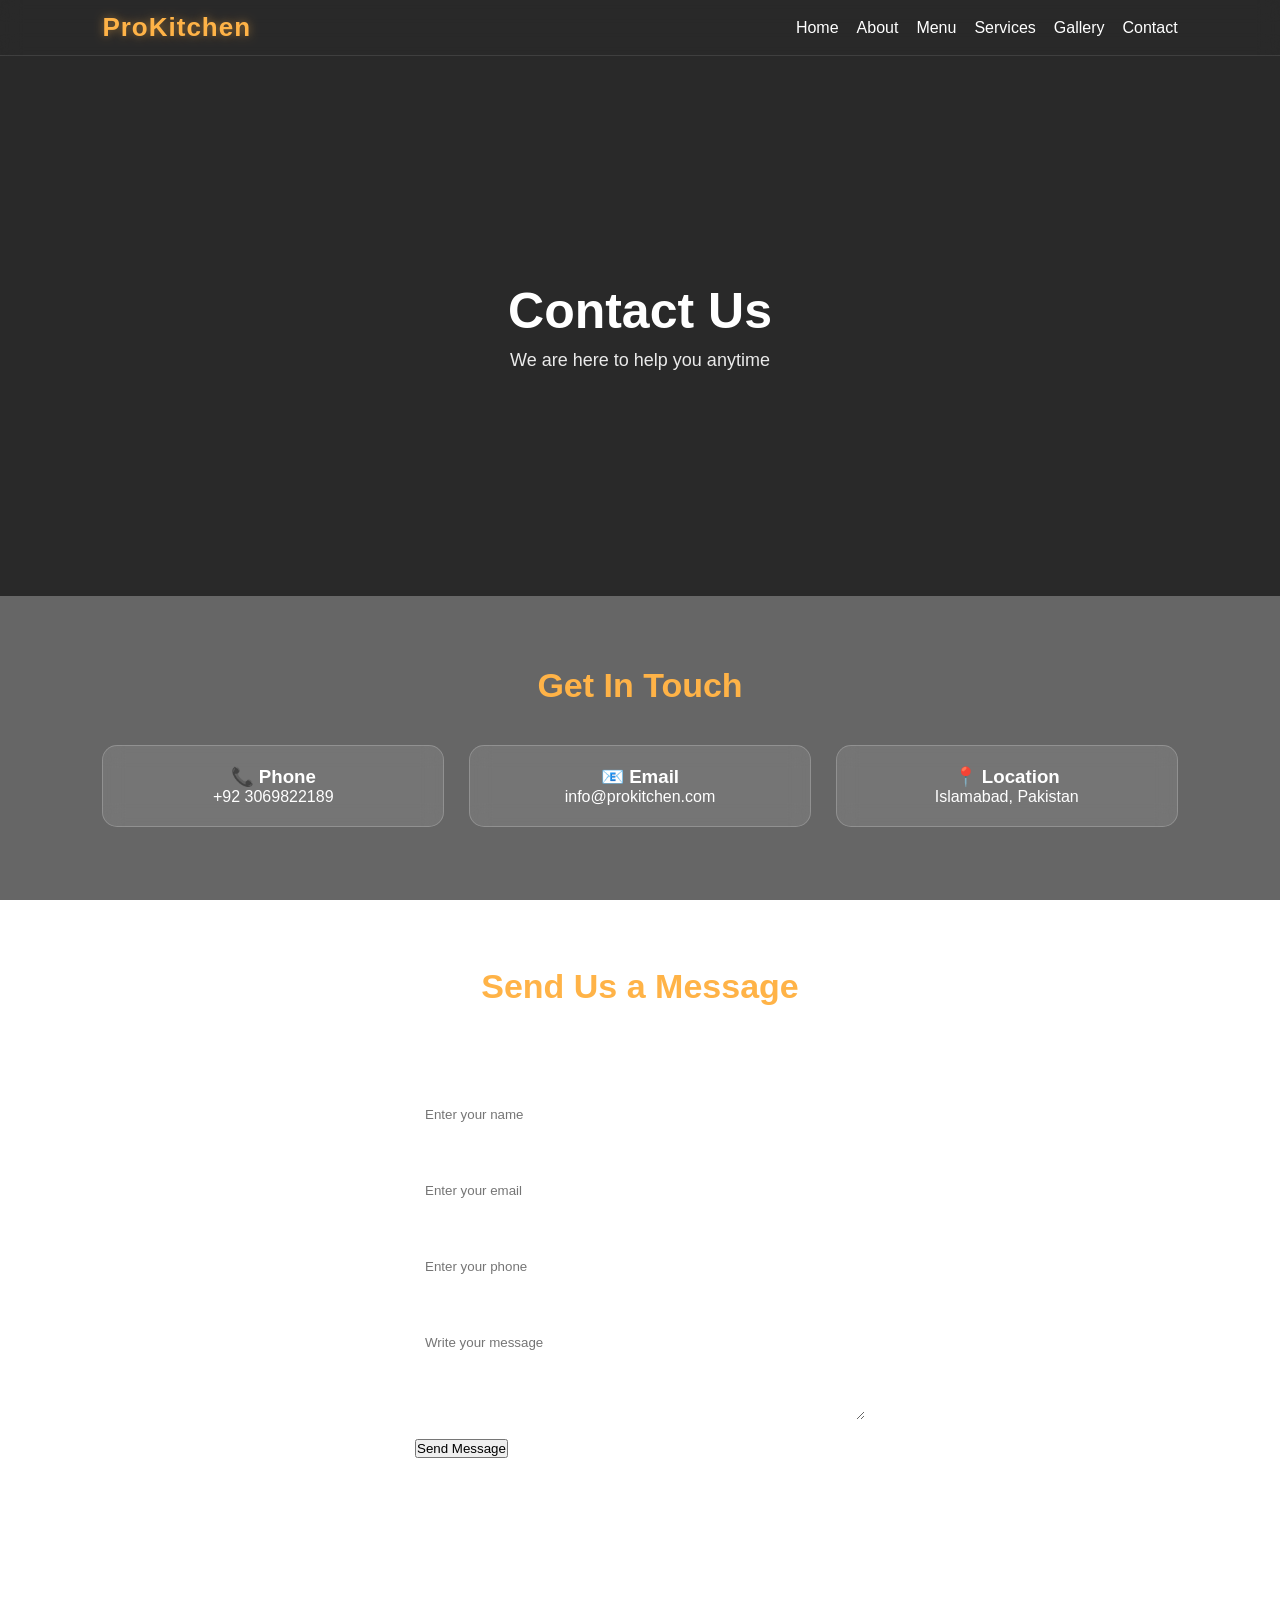
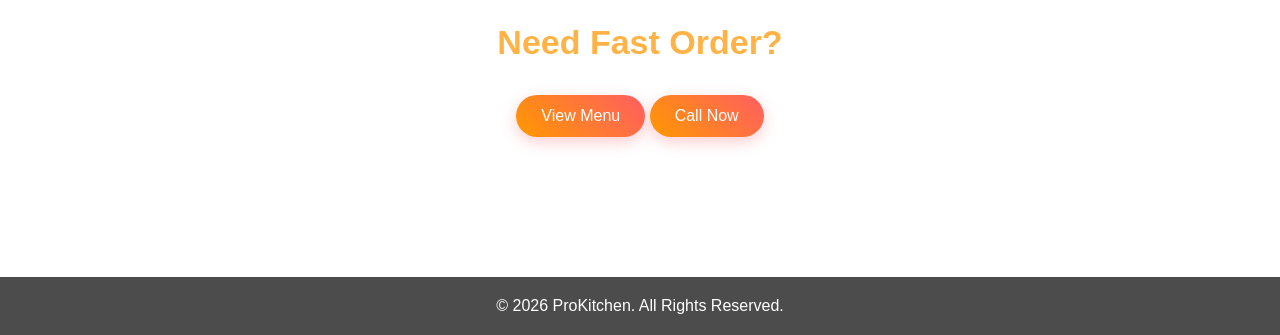
<file: contact.html>
<!DOCTYPE html>
<html lang="en">
<head>
    <meta charset="UTF-8">
    <meta name="viewport" content="width=device-width, initial-scale=1.0">
    <title>ProKitchen | Contact</title>

    <link rel="stylesheet" href="style.css">
</head>

<body>

<!-- ================= HEADER ================= -->
<header>
    <h1>ProKitchen</h1>

    <div class="menu-toggle" onclick="toggleMenu()">☰</div>

    <nav id="nav">
        <ul>
            <li><a href="index.html">Home</a></li>
            <li><a href="about.html">About</a></li>
            <li><a href="menu.html">Menu</a></li>
            <li><a href="services.html">Services</a></li>
            <li><a href="gallery.html">Gallery</a></li>
            <li><a href="contact.html">Contact</a></li>
        </ul>
    </nav>
</header>

<!-- ================= HERO ================= -->
<section class="hero" style="height:60vh;">
    <div>
        <h1>Contact Us</h1>
        <p>We are here to help you anytime</p>
    </div>
</section>

<!-- ================= CONTACT INFO ================= -->
<section>
    <div class="section-title">
        <h2>Get In Touch</h2>
    </div>

    <div class="cards">

        <div class="card">
            <h3>📞 Phone</h3>
            <p>+92 3069822189</p>
        </div>

        <div class="card">
            <h3>📧 Email</h3>
            <p>info@prokitchen.com</p>
        </div>

        <div class="card">
            <h3>📍 Location</h3>
            <p>Islamabad, Pakistan</p>
        </div>

    </div>
</section>

<!-- ================= CONTACT FORM ================= -->
<section>
    <div class="section-title">
        <h2>Send Us a Message</h2>
    </div>

    <form>
        <label>Name</label>
        <input type="text" placeholder="Enter your name" required> 
        <label>Email</label>
        <input type="email" placeholder="Enter your email" required>

        <label>Phone</label>
        <input type="text" placeholder="Enter your phone">

        <label>Message</label>
        <textarea rows="5" placeholder="Write your message" required></textarea>

        <button type="submit">Send Message</button>
    </form>
</section>

<!-- ================= MAP ================= 
<section>
    <div class="section-title">
        <h2>Find Us</h2>
    </div>

    <div style="padding:0 
            width="100%" 
            height="350" 
            style="border:0; border-radius:10px;" 
            allowfullscreen="" 
            loading="lazy">
        </iframe>
    </div>
</section>

<!-- ================= CTA ================= -->
<section>
    <div class="section-title">
        <h2>Need Fast Order?</h2>
        <p>Check our menu or call us directly</p>

        <a href="menu.html" class="btn">View Menu</a>
        <a href="tel:+923069822189" class="btn">Call Now</a>
    </div>
</section>

<!-- ================= FOOTER ================= -->
<footer>
    <p>&copy; 2026 ProKitchen. All Rights Reserved.</p>
</footer>

<!-- ================= JS ================= -->
<script>
function toggleMenu(){
    document.getElementById("nav").classList.toggle("active");
}
</script>

</body>
</html>
</file>
<file: style.css>
/* =========================
   PROKITCHEN ANIMATED STYLE
========================= */

*{
    margin:0;
    padding:0;
    box-sizing:border-box;
    font-family: 'Segoe UI', sans-serif;
}

/* =========================
   BACKGROUND (IMAGE + OVERLAY)
========================= */

body{
    background:
        linear-gradient(rgba(0,0,0,0.6), rgba(0,0,0,0.6)),
        url('https://images.unsplash.com/photo-1555992336-03a23c4b20b0');
    background-size:cover;
    background-attachment:fixed;
    color:#fff;
}

/* =========================
   NAVBAR (GLASS + ANIMATED)
========================= */

header{
    position:sticky;
    top:0;
    width:100%;
    padding:12px 8%;
    display:flex;
    justify-content:space-between;
    align-items:center;
    background:rgba(0,0,0,0.6);
    backdrop-filter:blur(10px);
    border-bottom:1px solid rgba(255,255,255,0.1);
    z-index:1000;
    animation:slideDown 0.8s ease;
}

@keyframes slideDown{
    from{transform:translateY(-100%); opacity:0;}
    to{transform:translateY(0); opacity:1;}
}

/* LOGO */
header h1{
    font-size:26px;
    color:#ffb347;
    letter-spacing:1px;
    text-shadow:0 0 10px rgba(255,179,71,0.5);
}

/* NAV LINKS */
nav ul{
    display:flex;
    list-style:none;
    gap:18px;
}

nav ul li a{
    text-decoration:none;
    color:#fff;
    font-weight:500;
    position:relative;
    transition:0.3s;
}

/* underline animation */
nav ul li a::after{
    content:'';
    position:absolute;
    left:0;
    bottom:-5px;
    width:0%;
    height:2px;
    background:#ffb347;
    transition:0.3s;
}

nav ul li a:hover{
    color:#ffb347;
    transform:scale(1.05);
}

nav ul li a:hover::after{
    width:100%;
}

/* =========================
   HAMBURGER MENU
========================= */

.menu-toggle{
    display:none;
    font-size:30px;
    color:#fff;
    cursor:pointer;
}

/* =========================
   HERO SECTION (SPLASH)
========================= */

.hero{
    height:90vh;
    display:flex;
    justify-content:center;
    align-items:center;
    text-align:center;
    background:
        linear-gradient(rgba(0,0,0,0.6), rgba(0,0,0,0.6)),
        url('https://images.unsplash.com/photo-1504674900247-0877df9cc836');
    background-size:cover;
    background-position:center;
    animation:fadeIn 1.5s ease;
}

@keyframes fadeIn{
    from{opacity:0;}
    to{opacity:1;}
}

.hero h1{
    font-size:50px;
    margin-bottom:10px;
    animation:slideUp 1s ease;
}

.hero p{
    font-size:18px;
    opacity:0.9;
}

@keyframes slideUp{
    from{transform:translateY(30px); opacity:0;}
    to{transform:translateY(0); opacity:1;}
}

/* =========================
   BUTTONS
========================= */

.btn{
    display:inline-block;
    margin-top:15px;
    padding:12px 25px;
    background:linear-gradient(45deg,#ff9800,#ff5e62);
    color:#fff;
    text-decoration:none;
    border-radius:30px;
    transition:0.3s;
    box-shadow:0 5px 15px rgba(255,94,98,0.3);
}

.btn:hover{
    transform:translateY(-3px);
    box-shadow:0 10px 25px rgba(255,94,98,0.5);
}

/* =========================
   SECTIONS
========================= */

section{
    padding:70px 8%;
}

/* =========================
   SECTION TITLE
========================= */

.section-title{
    text-align:center;
    margin-bottom:40px;
}

.section-title h2{
    font-size:34px;
    color:#ffb347;
}

/* =========================
   CARDS (ANIMATED GLASS)
========================= */

.cards{
    display:grid;
    grid-template-columns:repeat(auto-fit,minmax(250px,1fr));
    gap:25px;
}

.card{
    background:rgba(255,255,255,0.1);
    backdrop-filter:blur(10px);
    padding:20px;
    border-radius:15px;
    text-align:center;
    transition:0.4s;
    border:1px solid rgba(255,255,255,0.2);
    animation:fadeUp 0.8s ease;
}

@keyframes fadeUp{
    from{transform:translateY(40px); opacity:0;}
    to{transform:translateY(0); opacity:1;}
}

.card:hover{
    transform:translateY(-10px) scale(1.03);
    background:rgba(255,255,255,0.2);
}

/* =========================
   FOOD CARDS
========================= */

.food-card{
    background:rgba(255,255,255,0.1);
    border-radius:15px;
    overflow:hidden;
    backdrop-filter:blur(10px);
    transition:0.4s;
    border:1px solid rgba(255,255,255,0.2);
}

.food-card img{
    width:100%;
    height:200px;
    object-fit:cover;
    transition:0.4s;
}

.food-card:hover img{
    transform:scale(1.1);
}

.food-card:hover{
    transform:translateY(-10px);
}

.food-info{
    padding:15px;
}

.price{
    color:#ffb347;
    font-weight:bold;
}

/* =========================
   FORM
========================= */

form{
    max-width:500px;
    margin:auto;
    background:rgba(255,255,255,0.1);
    padding:25px;
    border-radius:15px;
    backdrop-filter:blur(10px);
}

input, textarea{
    width:100%;
    padding:10px;
    margin-top:8px;
    margin-bottom:15px;
    border:none;
    border-radius:8px;
    outline:none;
}

/* =========================
   FOOTER
========================= */

footer{
    text-align:center;
    padding:20px;
    background:rgba(0,0,0,0.7);
    margin-top:30px;
}

/* =========================
   RESPONSIVE DESIGN
========================= */

@media(max-width:768px){

header{
    flex-direction:row;
}

.menu-toggle{
    display:block;
}

nav{
    display:none;
    width:100%;
    position:absolute;
    top:60px;
    left:0;
    background:rgba(0,0,0,0.9);
}

nav ul{
    flex-direction:column;
    text-align:center;
    padding:10px 0;
}

nav.active{
    display:block;
}

.hero h1{
    font-size:32px;
}

section{
    padding:50px 5%;
}
}
</file>
